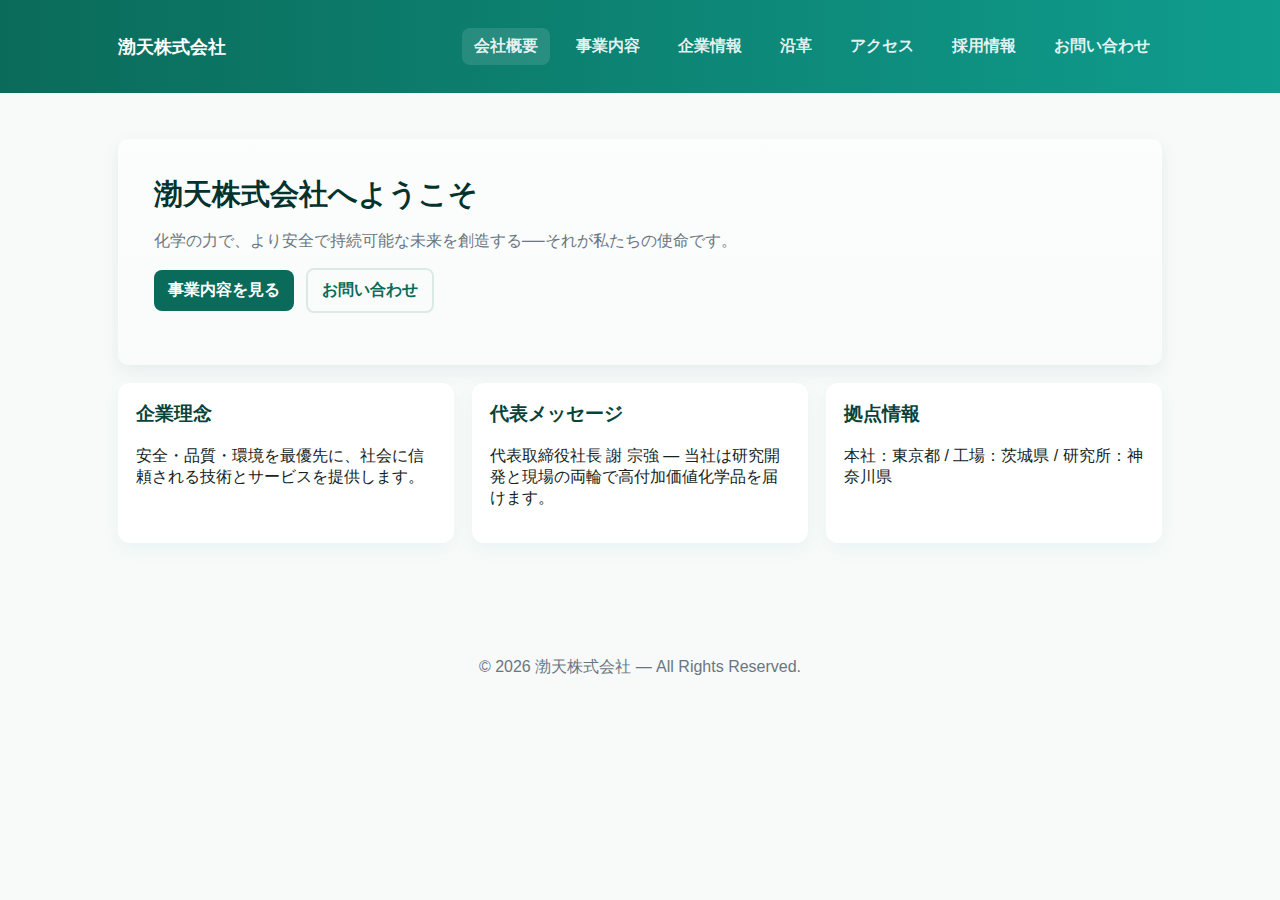
<file: index.html>
<!doctype html>
<html lang="ja">
<head>
<meta charset="utf-8" />
<meta name="viewport" content="width=device-width,initial-scale=1" />
<title>会社概要 - 渤天株式会社</title>
<link rel="stylesheet" href="styles.css">
</head>
<body>

<header class="site-header">
  <div class="container">
    <a class="logo" href="index.html">渤天株式会社</a>
    <nav class="main-nav">
      <a href="index.html">会社概要</a>
      <a href="business.html">事業内容</a>
      <a href="info.html">企業情報</a>
      <a href="history.html">沿革</a>
      <a href="access.html">アクセス</a>
      <a href="careers.html">採用情報</a>
      <a href="contact.html">お問い合わせ</a>
    </nav>
    <button id="menuBtn" class="menu-btn">☰</button>
  </div>
</header>

<main class="container">
  <section class="hero">
    <h1>渤天株式会社へようこそ</h1>
    <p class="lead">化学の力で、より安全で持続可能な未来を創造する──それが私たちの使命です。</p>
    <p class="cta"><a class="btn" href="business.html">事業内容を見る</a> <a class="btn ghost" href="contact.html">お問い合わせ</a></p>
  </section>

  <section class="cards">
    <article class="card">
      <h3>企業理念</h3>
      <p>安全・品質・環境を最優先に、社会に信頼される技術とサービスを提供します。</p>
    </article>
    <article class="card">
      <h3>代表メッセージ</h3>
      <p>代表取締役社長 謝 宗強 — 当社は研究開発と現場の両輪で高付加価値化学品を届けます。</p>
    </article>
    <article class="card">
      <h3>拠点情報</h3>
      <p>本社：東京都 / 工場：茨城県 / 研究所：神奈川県</p>
    </article>
  </section>
</main>
<footer class="site-footer">
  <div class="container">
    <p>&copy; <span id="year"></span> 渤天株式会社 — All Rights Reserved.</p>
  </div>
</footer>
<script>document.getElementById('year').textContent = new Date().getFullYear();</script>
<script src="site.js"></script>

</body>
</html>
</file>
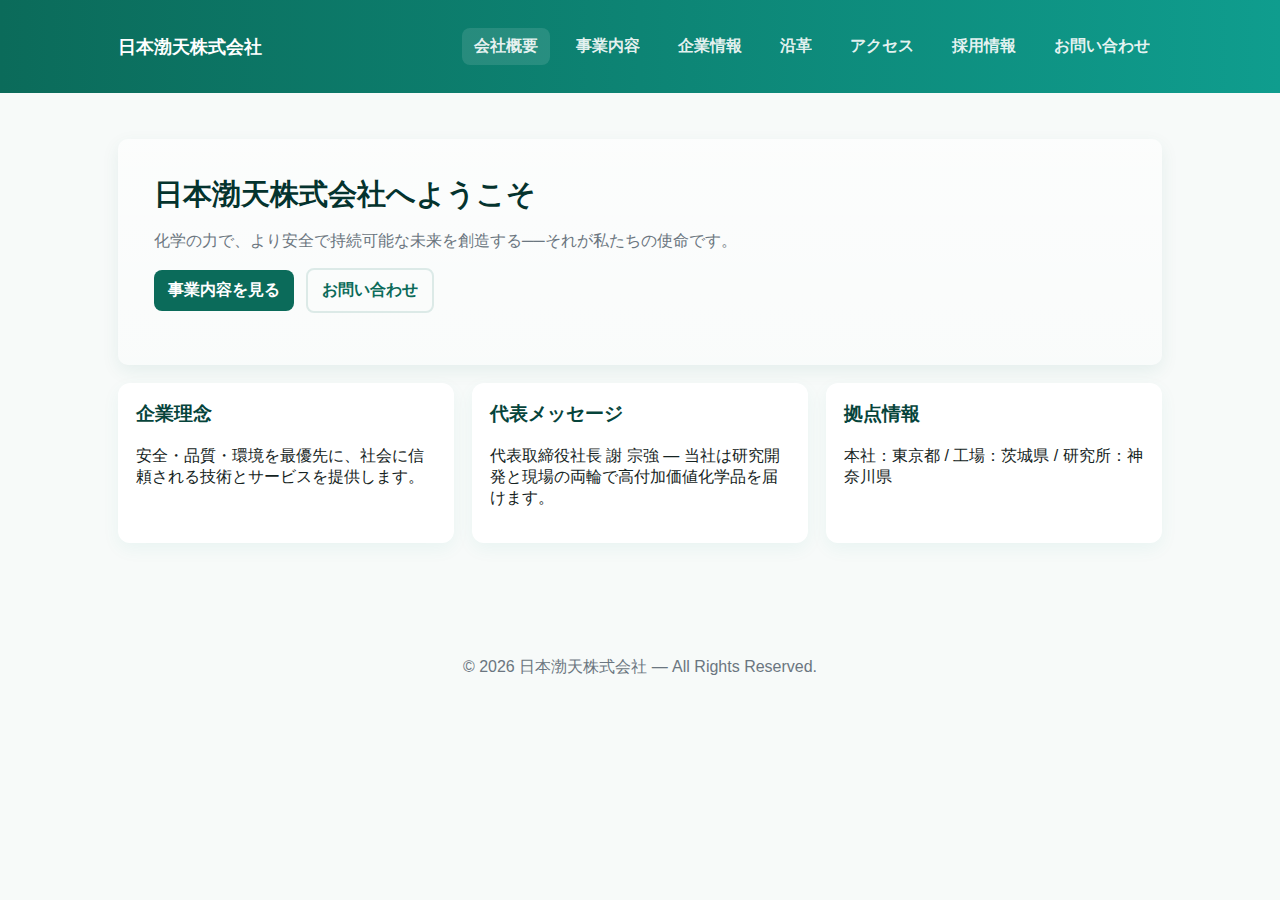
<file: botten/index.html>
<!doctype html>
<html lang="ja">
<head>
<meta charset="utf-8" />
<meta name="viewport" content="width=device-width,initial-scale=1" />
<title>会社概要 - 日本渤天株式会社</title>
<link rel="stylesheet" href="styles.css">
</head>
<body>

<header class="site-header">
  <div class="container">
    <a class="logo" href="index.html">日本渤天株式会社</a>
    <nav class="main-nav">
      <a href="index.html">会社概要</a>
      <a href="business.html">事業内容</a>
      <a href="info.html">企業情報</a>
      <a href="history.html">沿革</a>
      <a href="access.html">アクセス</a>
      <a href="careers.html">採用情報</a>
      <a href="contact.html">お問い合わせ</a>
    </nav>
    <button id="menuBtn" class="menu-btn">☰</button>
  </div>
</header>

<main class="container">
  <section class="hero">
    <h1>日本渤天株式会社へようこそ</h1>
    <p class="lead">化学の力で、より安全で持続可能な未来を創造する──それが私たちの使命です。</p>
    <p class="cta"><a class="btn" href="business.html">事業内容を見る</a> <a class="btn ghost" href="contact.html">お問い合わせ</a></p>
  </section>

  <section class="cards">
    <article class="card">
      <h3>企業理念</h3>
      <p>安全・品質・環境を最優先に、社会に信頼される技術とサービスを提供します。</p>
    </article>
    <article class="card">
      <h3>代表メッセージ</h3>
      <p>代表取締役社長 謝 宗強 — 当社は研究開発と現場の両輪で高付加価値化学品を届けます。</p>
    </article>
    <article class="card">
      <h3>拠点情報</h3>
      <p>本社：東京都 / 工場：茨城県 / 研究所：神奈川県</p>
    </article>
  </section>
</main>
<footer class="site-footer">
  <div class="container">
    <p>&copy; <span id="year"></span> 日本渤天株式会社 — All Rights Reserved.</p>
  </div>
</footer>
<script>document.getElementById('year').textContent = new Date().getFullYear();</script>
<script src="site.js"></script>

</body>
</html>
</file>
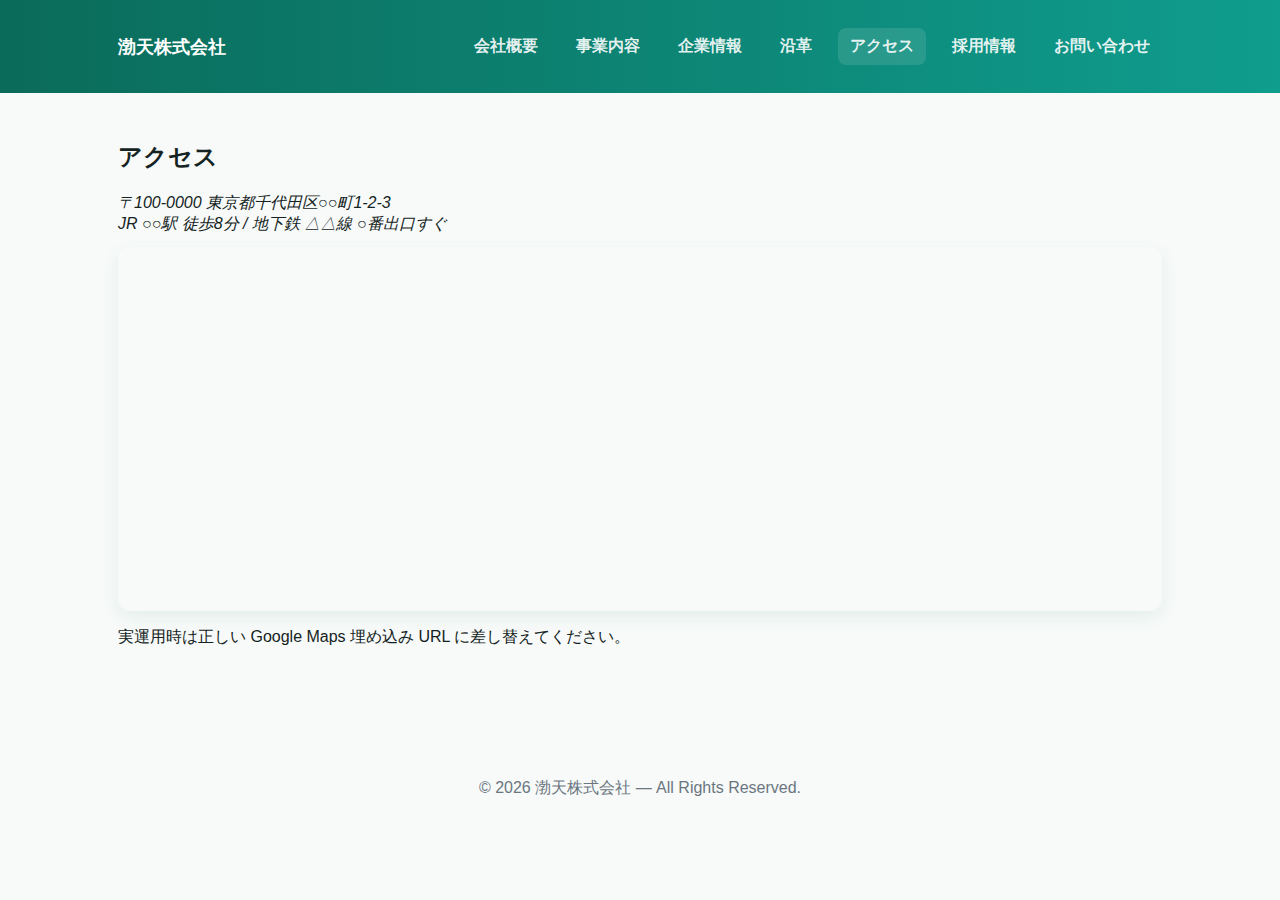
<file: access.html>
<!doctype html>
<html lang="ja">
<head>
<meta charset="utf-8" />
<meta name="viewport" content="width=device-width,initial-scale=1" />
<title>アクセスマップ - 渤天株式会社</title>
<link rel="stylesheet" href="styles.css">
</head>
<body>

<header class="site-header">
  <div class="container">
    <a class="logo" href="index.html">渤天株式会社</a>
    <nav class="main-nav">
      <a href="index.html">会社概要</a>
      <a href="business.html">事業内容</a>
      <a href="info.html">企業情報</a>
      <a href="history.html">沿革</a>
      <a href="access.html">アクセス</a>
      <a href="careers.html">採用情報</a>
      <a href="contact.html">お問い合わせ</a>
    </nav>
    <button id="menuBtn" class="menu-btn">☰</button>
  </div>
</header>

<main class="container">
  <h2>アクセス</h2>
  <address class="addr">
    〒100-0000 東京都千代田区○○町1-2-3<br>
    JR ○○駅 徒歩8分 / 地下鉄 △△線 ○番出口すぐ
  </address>

  <div class="map">
    <!-- ローカルで確認する場合は iframe の src を適切に差し替えてください -->
    <iframe width="100%" height="360" frameborder="0" style="border:0"
      src="https://www.google.com/maps/embed?pb=!1m18!..." allowfullscreen></iframe>
  </div>
  <p class="note">実運用時は正しい Google Maps 埋め込み URL に差し替えてください。</p>
</main>
<footer class="site-footer">
  <div class="container">
    <p>&copy; <span id="year"></span> 渤天株式会社 — All Rights Reserved.</p>
  </div>
</footer>
<script>document.getElementById('year').textContent = new Date().getFullYear();</script>
<script src="site.js"></script>

</body>
</html>
</file>
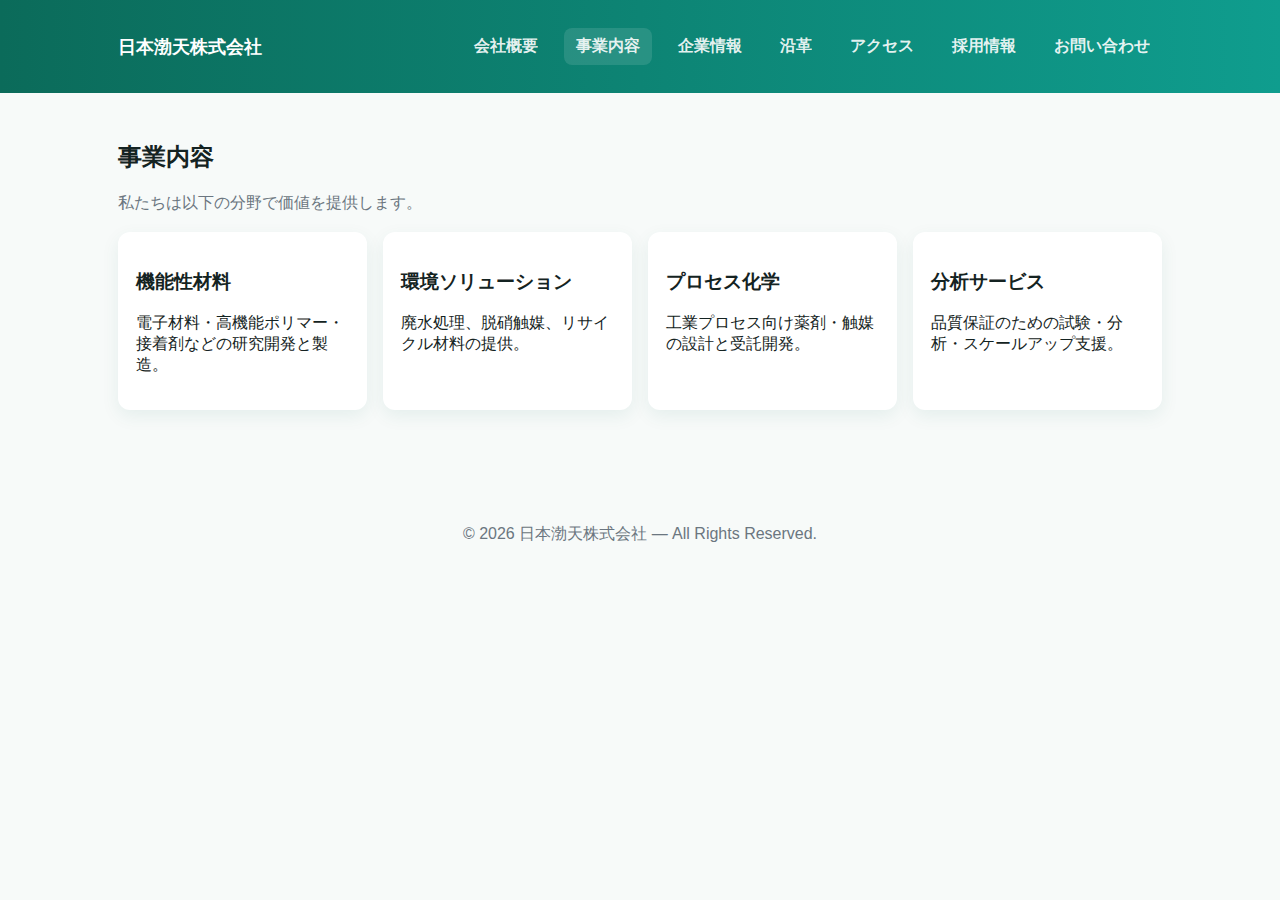
<file: business.html>
<!doctype html>
<html lang="ja">
<head>
<meta charset="utf-8" />
<meta name="viewport" content="width=device-width,initial-scale=1" />
<title>事業内容 - 日本渤天株式会社</title>
<link rel="stylesheet" href="styles.css">
</head>
<body>

<header class="site-header">
  <div class="container">
    <a class="logo" href="index.html">日本渤天株式会社</a>
    <nav class="main-nav">
      <a href="index.html">会社概要</a>
      <a href="business.html">事業内容</a>
      <a href="info.html">企業情報</a>
      <a href="history.html">沿革</a>
      <a href="access.html">アクセス</a>
      <a href="careers.html">採用情報</a>
      <a href="contact.html">お問い合わせ</a>
    </nav>
    <button id="menuBtn" class="menu-btn">☰</button>
  </div>
</header>

<main class="container">
  <h2>事業内容</h2>
  <p class="lead">私たちは以下の分野で価値を提供します。</p>

  <section class="grid">
    <div class="panel">
      <h3>機能性材料</h3>
      <p>電子材料・高機能ポリマー・接着剤などの研究開発と製造。</p>
    </div>
    <div class="panel">
      <h3>環境ソリューション</h3>
      <p>廃水処理、脱硝触媒、リサイクル材料の提供。</p>
    </div>
    <div class="panel">
      <h3>プロセス化学</h3>
      <p>工業プロセス向け薬剤・触媒の設計と受託開発。</p>
    </div>
    <div class="panel">
      <h3>分析サービス</h3>
      <p>品質保証のための試験・分析・スケールアップ支援。</p>
    </div>
  </section>
</main>
<footer class="site-footer">
  <div class="container">
    <p>&copy; <span id="year"></span> 日本渤天株式会社 — All Rights Reserved.</p>
  </div>
</footer>
<script>document.getElementById('year').textContent = new Date().getFullYear();</script>
<script src="site.js"></script>

</body>
</html>
</file>
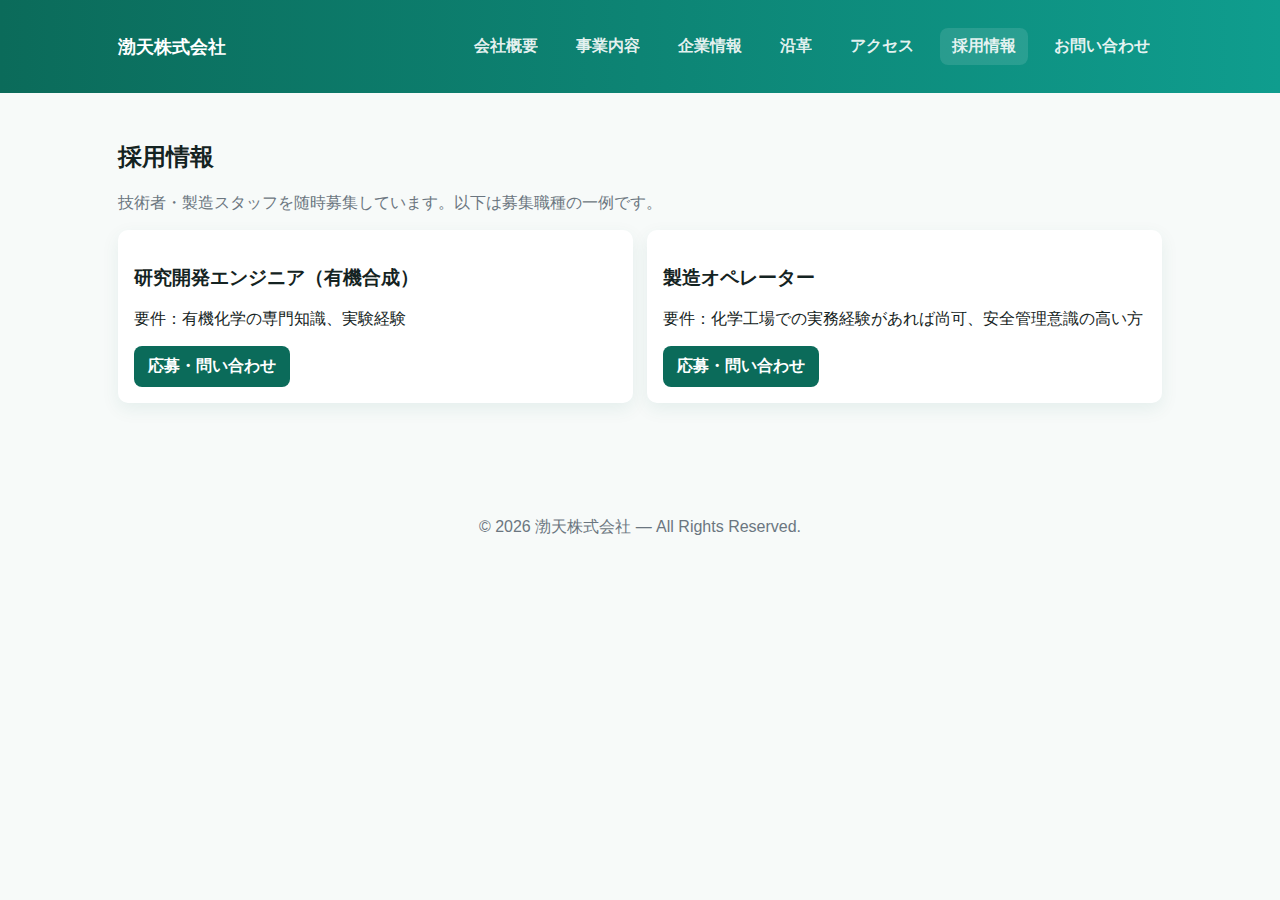
<file: careers.html>
<!doctype html>
<html lang="ja">
<head>
<meta charset="utf-8" />
<meta name="viewport" content="width=device-width,initial-scale=1" />
<title>採用情報 - 渤天株式会社</title>
<link rel="stylesheet" href="styles.css">
</head>
<body>

<header class="site-header">
  <div class="container">
    <a class="logo" href="index.html">渤天株式会社</a>
    <nav class="main-nav">
      <a href="index.html">会社概要</a>
      <a href="business.html">事業内容</a>
      <a href="info.html">企業情報</a>
      <a href="history.html">沿革</a>
      <a href="access.html">アクセス</a>
      <a href="careers.html">採用情報</a>
      <a href="contact.html">お問い合わせ</a>
    </nav>
    <button id="menuBtn" class="menu-btn">☰</button>
  </div>
</header>

<main class="container">
  <h2>採用情報</h2>
  <p class="lead">技術者・製造スタッフを随時募集しています。以下は募集職種の一例です。</p>

  <section class="jobs">
    <article class="job">
      <h3>研究開発エンジニア（有機合成）</h3>
      <p>要件：有機化学の専門知識、実験経験</p>
      <a class="btn" href="contact.html">応募・問い合わせ</a>
    </article>

    <article class="job">
      <h3>製造オペレーター</h3>
      <p>要件：化学工場での実務経験があれば尚可、安全管理意識の高い方</p>
      <a class="btn" href="contact.html">応募・問い合わせ</a>
    </article>
  </section>
</main>
<footer class="site-footer">
  <div class="container">
    <p>&copy; <span id="year"></span> 渤天株式会社 — All Rights Reserved.</p>
  </div>
</footer>
<script>document.getElementById('year').textContent = new Date().getFullYear();</script>
<script src="site.js"></script>

</body>
</html>
</file>
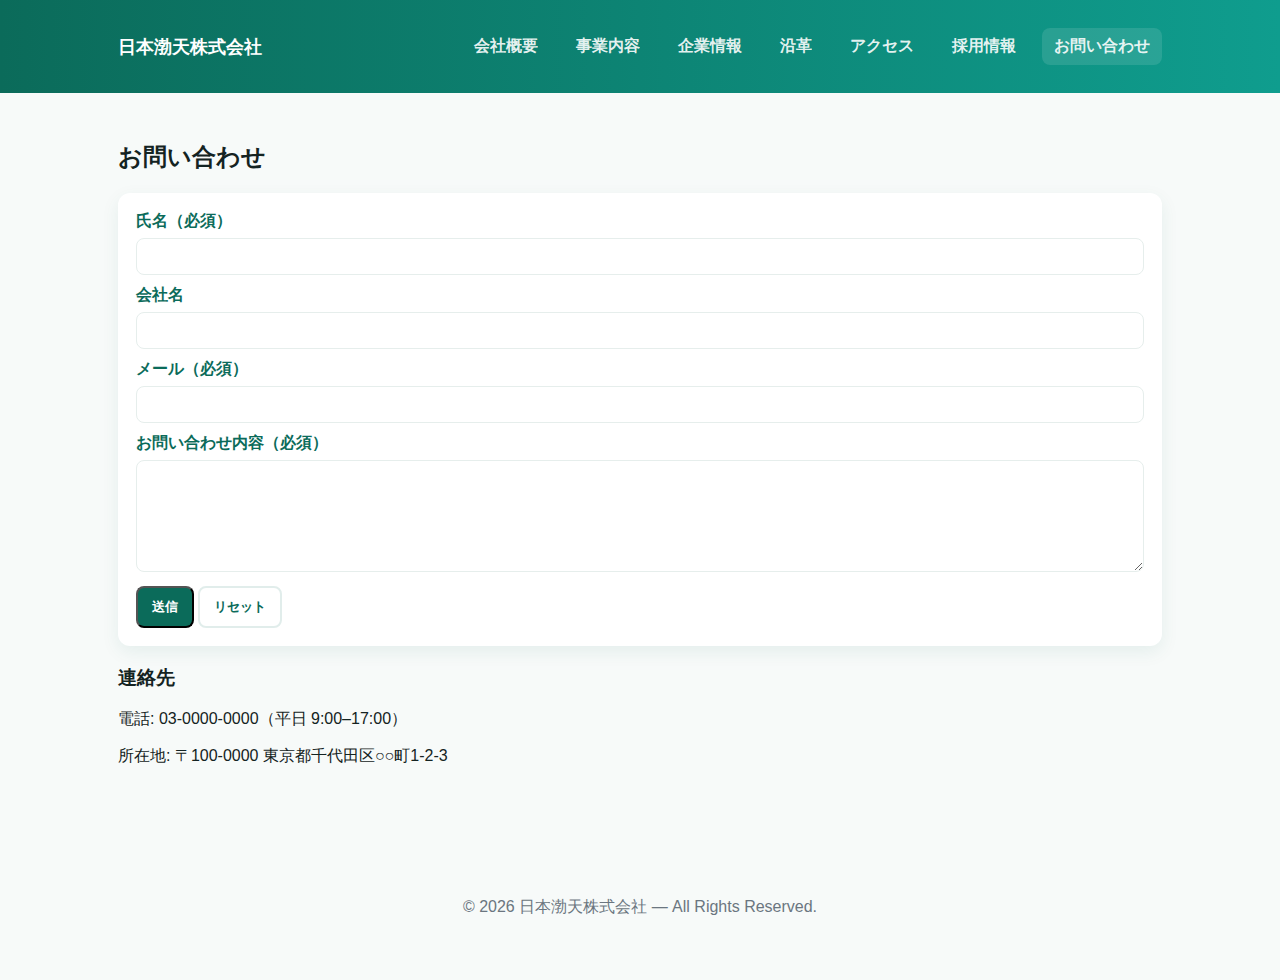
<file: contact.html>
<!doctype html>
<html lang="ja">
<head>
<meta charset="utf-8" />
<meta name="viewport" content="width=device-width,initial-scale=1" />
<title>お問い合わせ - 日本渤天株式会社</title>
<link rel="stylesheet" href="styles.css">
</head>
<body>

<header class="site-header">
  <div class="container">
    <a class="logo" href="index.html">日本渤天株式会社</a>
    <nav class="main-nav">
      <a href="index.html">会社概要</a>
      <a href="business.html">事業内容</a>
      <a href="info.html">企業情報</a>
      <a href="history.html">沿革</a>
      <a href="access.html">アクセス</a>
      <a href="careers.html">採用情報</a>
      <a href="contact.html">お問い合わせ</a>
    </nav>
    <button id="menuBtn" class="menu-btn">☰</button>
  </div>
</header>

<main class="container">
  <h2>お問い合わせ</h2>
  <form id="contactForm" class="contact-form">
    <label>氏名（必須）<input type="text" name="name" required></label>
    <label>会社名<input type="text" name="company"></label>
    <label>メール（必須）<input type="email" name="email" required></label>
    <label>お問い合わせ内容（必須）<textarea name="message" rows="6" required></textarea></label>
    <div class="form-actions">
      <button type="submit" class="btn">送信</button>
      <button type="reset" class="btn ghost">リセット</button>
    </div>
  </form>

  <section class="contact-info">
    <h3>連絡先</h3>
    <p>電話: 03-0000-0000（平日 9:00–17:00）</p>
    <p>所在地: 〒100-0000 東京都千代田区○○町1-2-3</p>
  </section>
</main>
<footer class="site-footer">
  <div class="container">
    <p>&copy; <span id="year"></span> 日本渤天株式会社 — All Rights Reserved.</p>
  </div>
</footer>
<script>document.getElementById('year').textContent = new Date().getFullYear();</script>
<script src="site.js"></script>

</body>
</html>
</file>
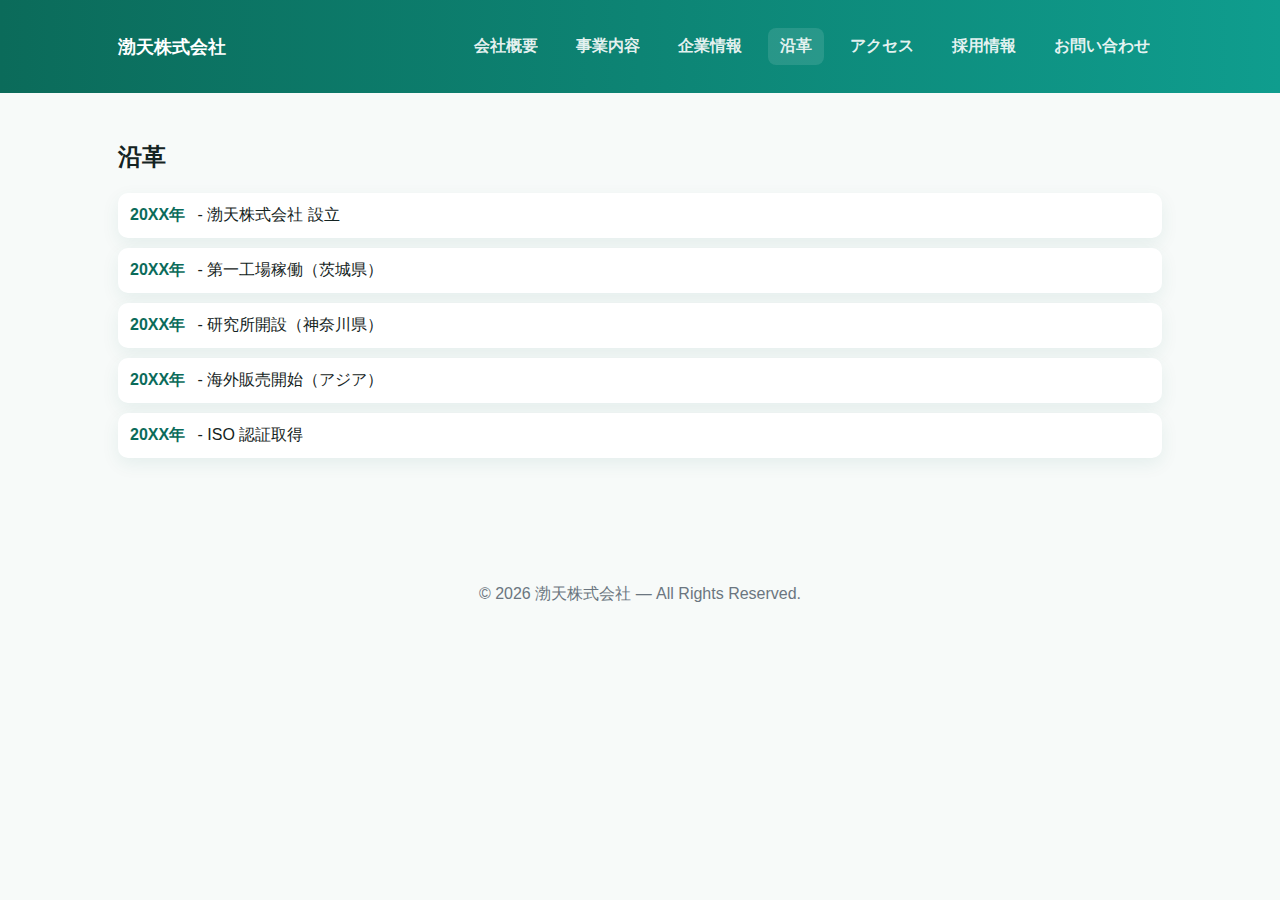
<file: history.html>
<!doctype html>
<html lang="ja">
<head>
<meta charset="utf-8" />
<meta name="viewport" content="width=device-width,initial-scale=1" />
<title>沿革 - 渤天株式会社</title>
<link rel="stylesheet" href="styles.css">
</head>
<body>

<header class="site-header">
  <div class="container">
    <a class="logo" href="index.html">渤天株式会社</a>
    <nav class="main-nav">
      <a href="index.html">会社概要</a>
      <a href="business.html">事業内容</a>
      <a href="info.html">企業情報</a>
      <a href="history.html">沿革</a>
      <a href="access.html">アクセス</a>
      <a href="careers.html">採用情報</a>
      <a href="contact.html">お問い合わせ</a>
    </nav>
    <button id="menuBtn" class="menu-btn">☰</button>
  </div>
</header>

<main class="container">
  <h2>沿革</h2>
  <ul class="timeline">
    <li><time>20XX年</time> - 渤天株式会社 設立</li>
    <li><time>20XX年</time> - 第一工場稼働（茨城県）</li>
    <li><time>20XX年</time> - 研究所開設（神奈川県）</li>
    <li><time>20XX年</time> - 海外販売開始（アジア）</li>
    <li><time>20XX年</time> - ISO 認証取得</li>
  </ul>
</main>
<footer class="site-footer">
  <div class="container">
    <p>&copy; <span id="year"></span> 渤天株式会社 — All Rights Reserved.</p>
  </div>
</footer>
<script>document.getElementById('year').textContent = new Date().getFullYear();</script>
<script src="site.js"></script>

</body>
</html>
</file>
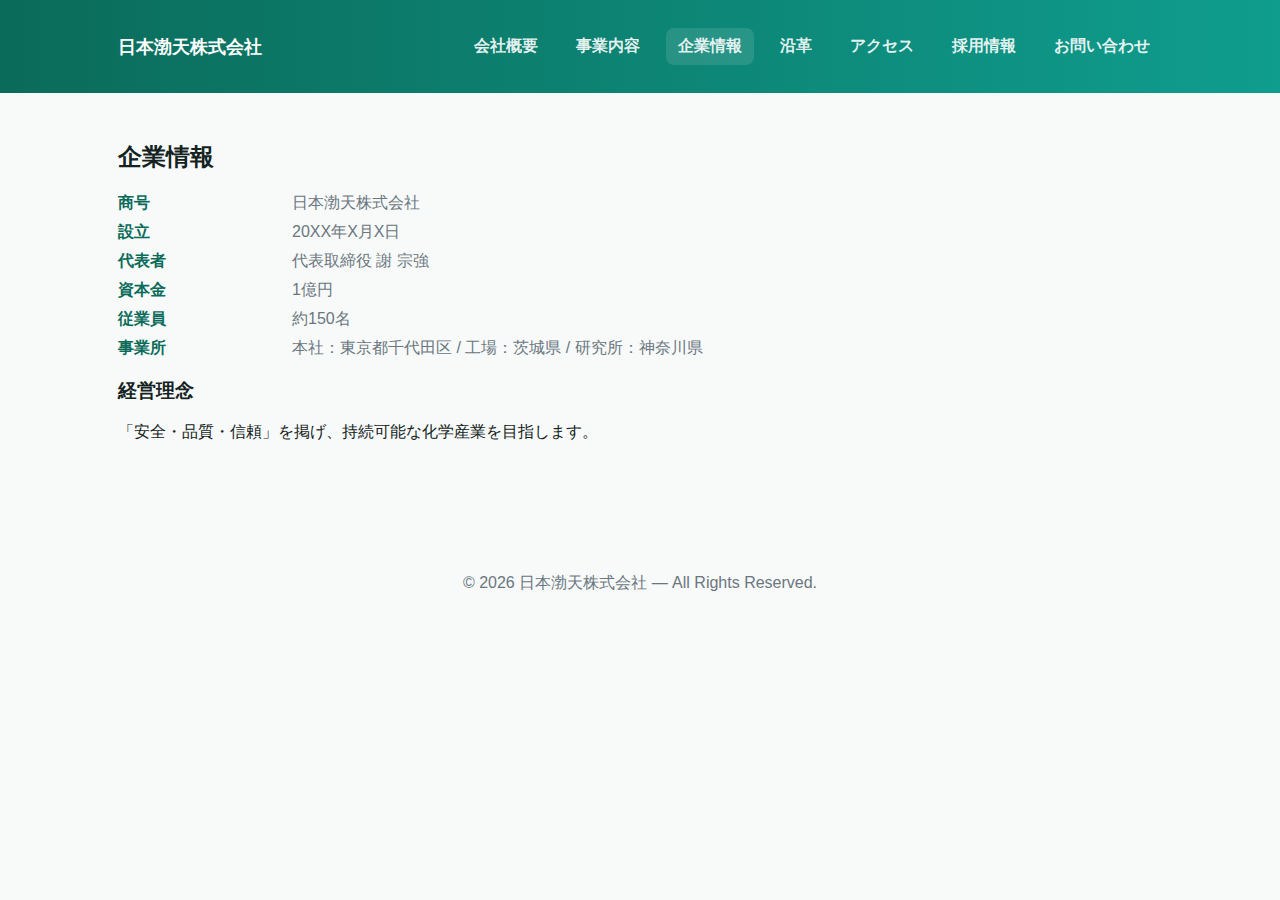
<file: info.html>
<!doctype html>
<html lang="ja">
<head>
<meta charset="utf-8" />
<meta name="viewport" content="width=device-width,initial-scale=1" />
<title>企業情報 - 日本渤天株式会社</title>
<link rel="stylesheet" href="styles.css">
</head>
<body>

<header class="site-header">
  <div class="container">
    <a class="logo" href="index.html">日本渤天株式会社</a>
    <nav class="main-nav">
      <a href="index.html">会社概要</a>
      <a href="business.html">事業内容</a>
      <a href="info.html">企業情報</a>
      <a href="history.html">沿革</a>
      <a href="access.html">アクセス</a>
      <a href="careers.html">採用情報</a>
      <a href="contact.html">お問い合わせ</a>
    </nav>
    <button id="menuBtn" class="menu-btn">☰</button>
  </div>
</header>

<main class="container">
  <h2>企業情報</h2>
  <dl class="info-list">
    <dt>商号</dt><dd>日本渤天株式会社</dd>
    <dt>設立</dt><dd>20XX年X月X日</dd>
    <dt>代表者</dt><dd>代表取締役 謝 宗強</dd>
    <dt>資本金</dt><dd>1億円</dd>
    <dt>従業員</dt><dd>約150名</dd>
    <dt>事業所</dt><dd>本社：東京都千代田区 / 工場：茨城県 / 研究所：神奈川県</dd>
  </dl>

  <h3>経営理念</h3>
  <p>「安全・品質・信頼」を掲げ、持続可能な化学産業を目指します。</p>
</main>
<footer class="site-footer">
  <div class="container">
    <p>&copy; <span id="year"></span> 日本渤天株式会社 — All Rights Reserved.</p>
  </div>
</footer>
<script>document.getElementById('year').textContent = new Date().getFullYear();</script>
<script src="site.js"></script>

</body>
</html>
</file>
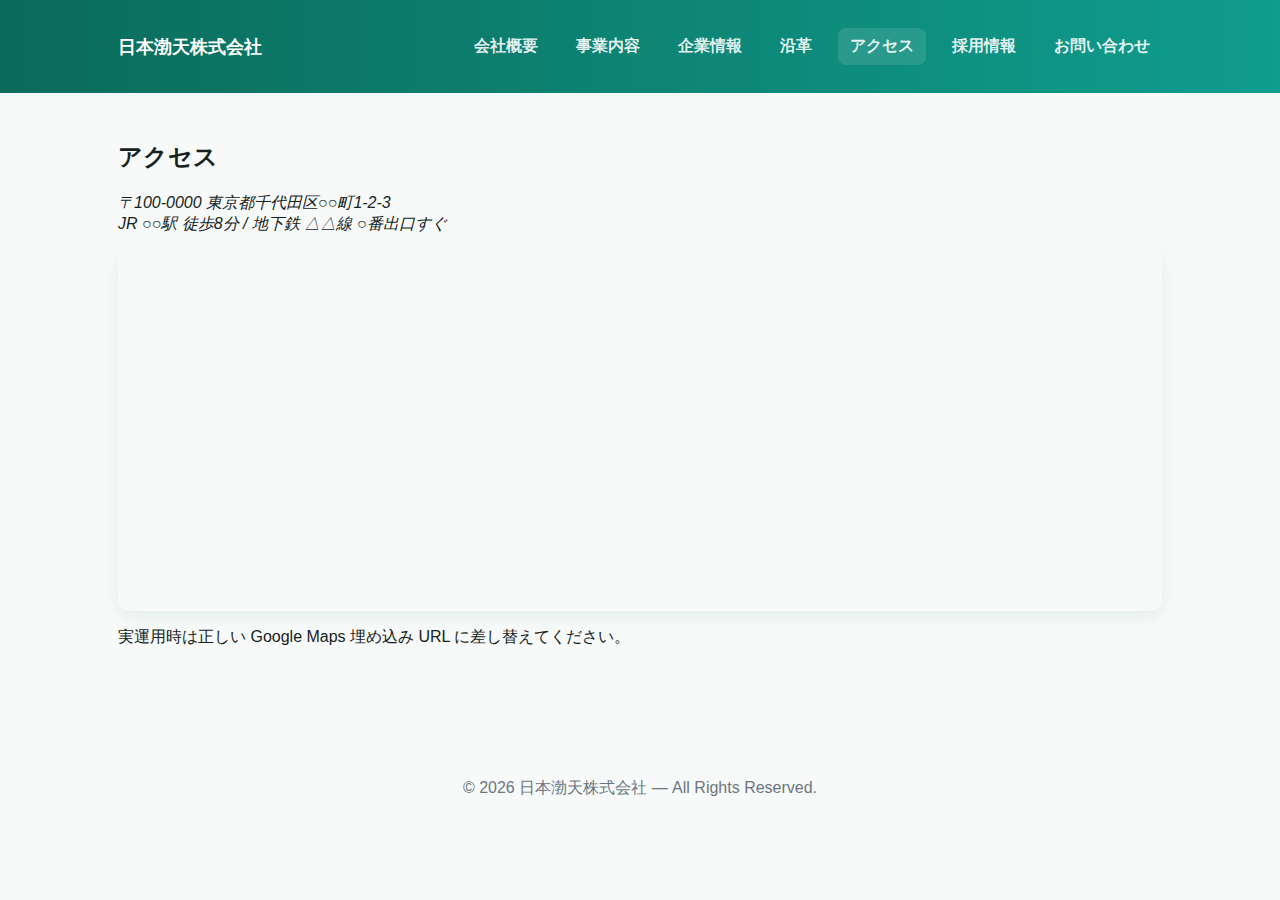
<file: botten/access.html>
<!doctype html>
<html lang="ja">
<head>
<meta charset="utf-8" />
<meta name="viewport" content="width=device-width,initial-scale=1" />
<title>アクセスマップ - 日本渤天株式会社</title>
<link rel="stylesheet" href="styles.css">
</head>
<body>

<header class="site-header">
  <div class="container">
    <a class="logo" href="index.html">日本渤天株式会社</a>
    <nav class="main-nav">
      <a href="index.html">会社概要</a>
      <a href="business.html">事業内容</a>
      <a href="info.html">企業情報</a>
      <a href="history.html">沿革</a>
      <a href="access.html">アクセス</a>
      <a href="careers.html">採用情報</a>
      <a href="contact.html">お問い合わせ</a>
    </nav>
    <button id="menuBtn" class="menu-btn">☰</button>
  </div>
</header>

<main class="container">
  <h2>アクセス</h2>
  <address class="addr">
    〒100-0000 東京都千代田区○○町1-2-3<br>
    JR ○○駅 徒歩8分 / 地下鉄 △△線 ○番出口すぐ
  </address>

  <div class="map">
    <!-- ローカルで確認する場合は iframe の src を適切に差し替えてください -->
    <iframe width="100%" height="360" frameborder="0" style="border:0"
      src="https://www.google.com/maps/embed?pb=!1m18!..." allowfullscreen></iframe>
  </div>
  <p class="note">実運用時は正しい Google Maps 埋め込み URL に差し替えてください。</p>
</main>
<footer class="site-footer">
  <div class="container">
    <p>&copy; <span id="year"></span> 日本渤天株式会社 — All Rights Reserved.</p>
  </div>
</footer>
<script>document.getElementById('year').textContent = new Date().getFullYear();</script>
<script src="site.js"></script>

</body>
</html>
</file>
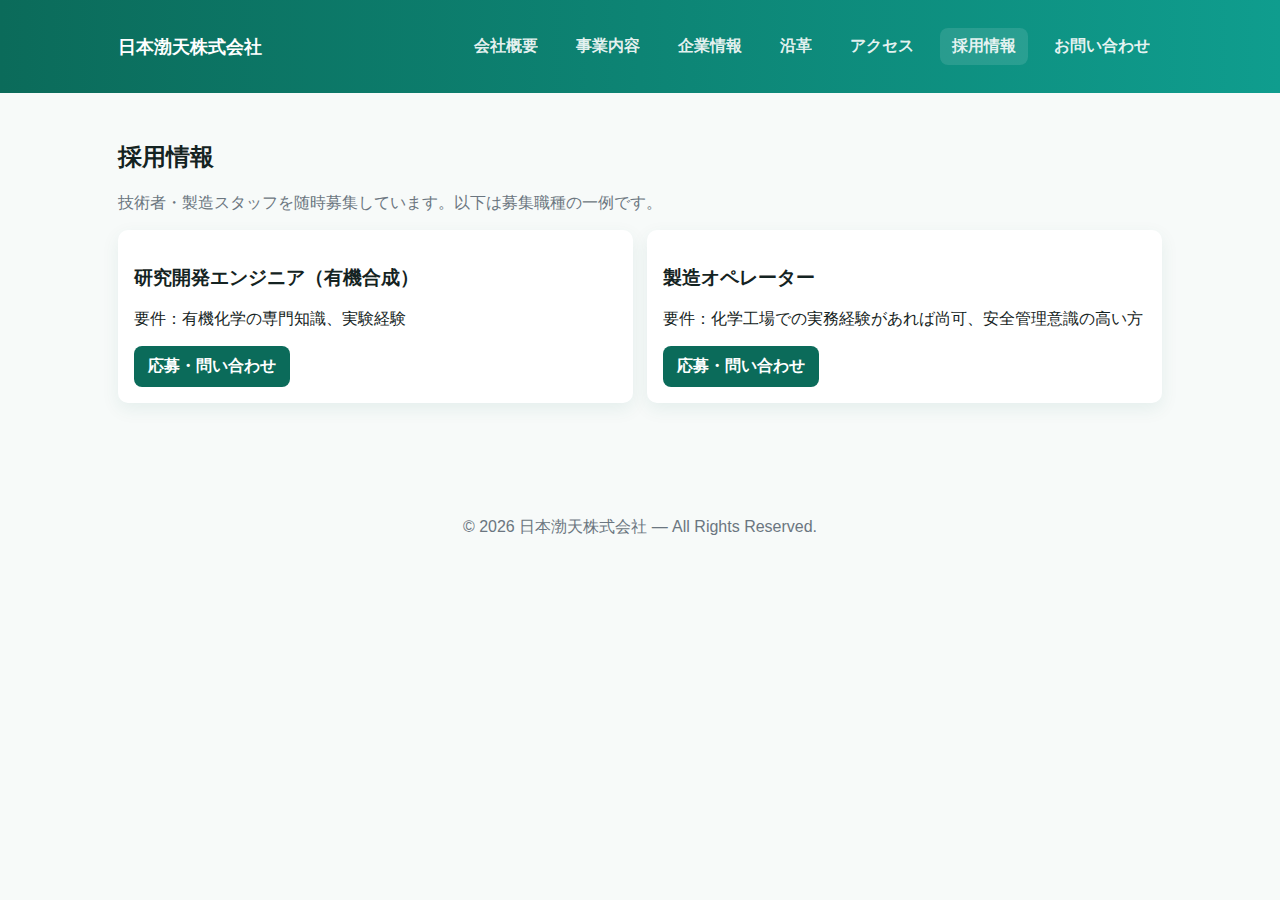
<file: botten/careers.html>
<!doctype html>
<html lang="ja">
<head>
<meta charset="utf-8" />
<meta name="viewport" content="width=device-width,initial-scale=1" />
<title>採用情報 - 日本渤天株式会社</title>
<link rel="stylesheet" href="styles.css">
</head>
<body>

<header class="site-header">
  <div class="container">
    <a class="logo" href="index.html">日本渤天株式会社</a>
    <nav class="main-nav">
      <a href="index.html">会社概要</a>
      <a href="business.html">事業内容</a>
      <a href="info.html">企業情報</a>
      <a href="history.html">沿革</a>
      <a href="access.html">アクセス</a>
      <a href="careers.html">採用情報</a>
      <a href="contact.html">お問い合わせ</a>
    </nav>
    <button id="menuBtn" class="menu-btn">☰</button>
  </div>
</header>

<main class="container">
  <h2>採用情報</h2>
  <p class="lead">技術者・製造スタッフを随時募集しています。以下は募集職種の一例です。</p>

  <section class="jobs">
    <article class="job">
      <h3>研究開発エンジニア（有機合成）</h3>
      <p>要件：有機化学の専門知識、実験経験</p>
      <a class="btn" href="contact.html">応募・問い合わせ</a>
    </article>

    <article class="job">
      <h3>製造オペレーター</h3>
      <p>要件：化学工場での実務経験があれば尚可、安全管理意識の高い方</p>
      <a class="btn" href="contact.html">応募・問い合わせ</a>
    </article>
  </section>
</main>
<footer class="site-footer">
  <div class="container">
    <p>&copy; <span id="year"></span> 日本渤天株式会社 — All Rights Reserved.</p>
  </div>
</footer>
<script>document.getElementById('year').textContent = new Date().getFullYear();</script>
<script src="site.js"></script>

</body>
</html>
</file>
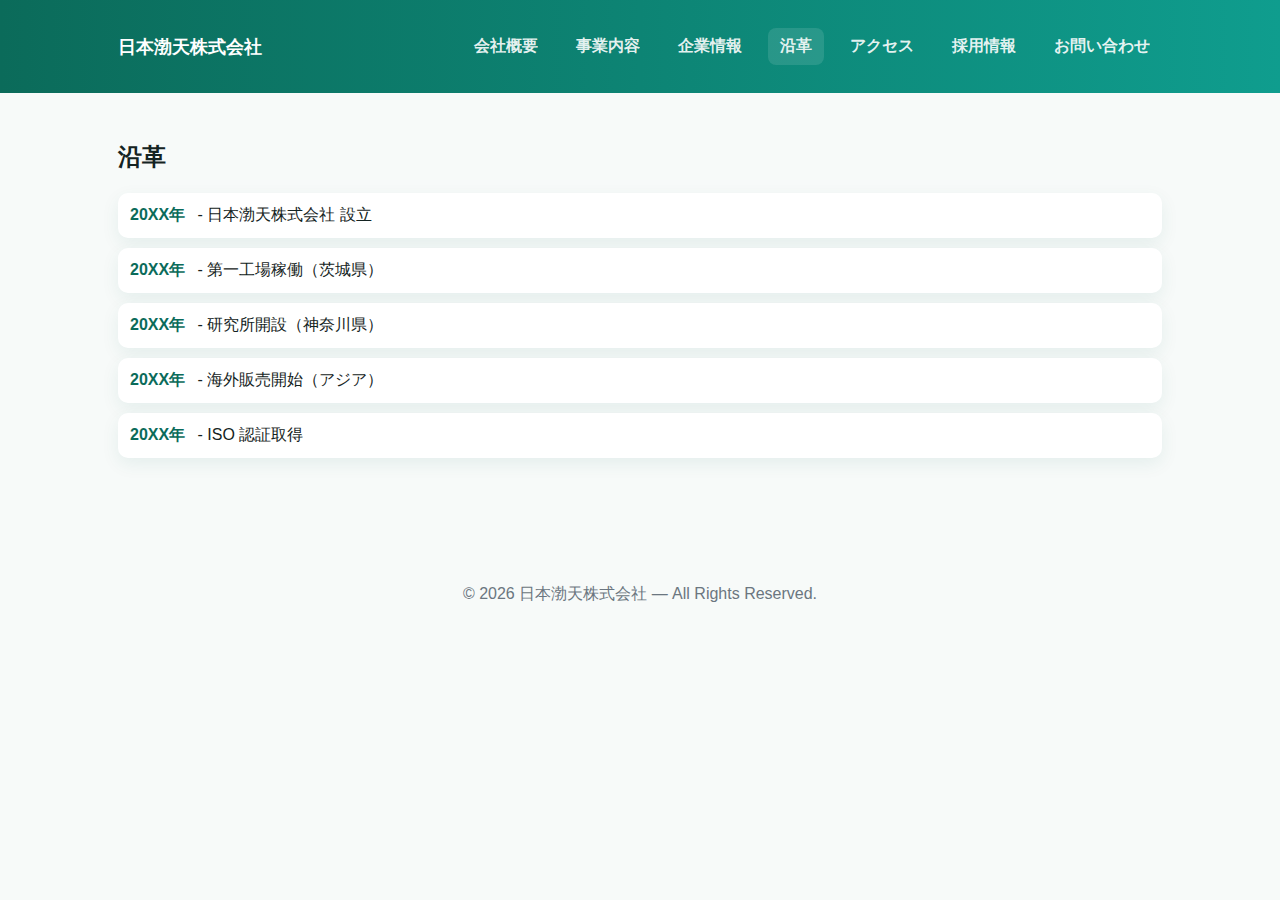
<file: botten/history.html>
<!doctype html>
<html lang="ja">
<head>
<meta charset="utf-8" />
<meta name="viewport" content="width=device-width,initial-scale=1" />
<title>沿革 - 日本渤天株式会社</title>
<link rel="stylesheet" href="styles.css">
</head>
<body>

<header class="site-header">
  <div class="container">
    <a class="logo" href="index.html">日本渤天株式会社</a>
    <nav class="main-nav">
      <a href="index.html">会社概要</a>
      <a href="business.html">事業内容</a>
      <a href="info.html">企業情報</a>
      <a href="history.html">沿革</a>
      <a href="access.html">アクセス</a>
      <a href="careers.html">採用情報</a>
      <a href="contact.html">お問い合わせ</a>
    </nav>
    <button id="menuBtn" class="menu-btn">☰</button>
  </div>
</header>

<main class="container">
  <h2>沿革</h2>
  <ul class="timeline">
    <li><time>20XX年</time> - 日本渤天株式会社 設立</li>
    <li><time>20XX年</time> - 第一工場稼働（茨城県）</li>
    <li><time>20XX年</time> - 研究所開設（神奈川県）</li>
    <li><time>20XX年</time> - 海外販売開始（アジア）</li>
    <li><time>20XX年</time> - ISO 認証取得</li>
  </ul>
</main>
<footer class="site-footer">
  <div class="container">
    <p>&copy; <span id="year"></span> 日本渤天株式会社 — All Rights Reserved.</p>
  </div>
</footer>
<script>document.getElementById('year').textContent = new Date().getFullYear();</script>
<script src="site.js"></script>

</body>
</html>
</file>
<file: styles.css>
/* styles.css — シンプルでモダンな企業サイト用スタイル */
:root{
  --primary:#0b6b5a;
  --accent:#0f9d8e;
  --muted:#6b7680;
  --bg:#f7faf9;
  --card:#ffffff;
  --radius:10px;
  --container:1100px;
  --shadow: 0 6px 18px rgba(11,107,90,0.08);
  --glass: rgba(255,255,255,0.6);
  font-family: "Hiragino Kaku Gothic ProN", "Segoe UI", Meiryo, sans-serif;
}

*{box-sizing:border-box}
body{margin:0;background:var(--bg);color:#142322;-webkit-font-smoothing:antialiased}
.container{max-width:var(--container);margin:0 auto;padding:28px}

/* Header */
.site-header{background:linear-gradient(90deg,var(--primary), var(--accent));color:#fff;position:sticky;top:0;z-index:40}
.site-header .container{display:flex;align-items:center;gap:18px}
.logo{font-weight:700;text-decoration:none;color:#fff;font-size:1.1rem}
.main-nav{margin-left:auto;display:flex;gap:14px}
.main-nav a{color:rgba(255,255,255,0.95);text-decoration:none;padding:8px 12px;border-radius:8px;font-weight:600;opacity:0.95}
.main-nav a:hover{background:rgba(255,255,255,0.08)}
.menu-btn{display:none;border:none;background:transparent;color:#fff;font-size:1.2rem}

/* Hero */
.hero{background:linear-gradient(180deg, rgba(255,255,255,0.6), rgba(255,255,255,0.3));padding:36px;border-radius:var(--radius);box-shadow:var(--shadow);margin-top:18px}
.hero h1{margin:0 0 8px 0;font-size:1.8rem;color:#04332e}
.lead{color:var(--muted);margin-bottom:16px}
.cta .btn{margin-right:8px}

/* Cards and grid */
.cards{display:grid;grid-template-columns:repeat(auto-fit,minmax(220px,1fr));gap:18px;margin-top:18px}
.card{background:var(--card);padding:18px;border-radius:12px;box-shadow:0 6px 18px rgba(15,157,142,0.06)}
.card h3{margin-top:0;color:#06443b}

/* Panels */
.grid{display:grid;grid-template-columns:repeat(auto-fit,minmax(240px,1fr));gap:16px;margin-top:18px}
.panel{background:var(--card);padding:18px;border-radius:12px;box-shadow:var(--shadow)}

/* Info list */
.info-list{display:grid;grid-template-columns:150px 1fr;gap:8px 24px}
.info-list dt{font-weight:700;color:#0b6b5a}
.info-list dd{margin:0;color:var(--muted)}

/* Timeline */
.timeline{list-style:none;padding:0;margin:12px 0}
.timeline li{background:var(--card);padding:12px;border-radius:10px;margin-bottom:10px;box-shadow:var(--shadow)}
.timeline time{font-weight:700;color:var(--primary);margin-right:8px}

/* Jobs */
.jobs{display:grid;grid-template-columns:repeat(auto-fit,minmax(260px,1fr));gap:14px}
.job{background:var(--card);padding:16px;border-radius:10px;box-shadow:var(--shadow)}
.btn{display:inline-block;background:var(--primary);color:#fff;padding:10px 14px;border-radius:8px;text-decoration:none;font-weight:700}
.btn.ghost{background:transparent;color:var(--primary);border:2px solid rgba(11,107,90,0.12)}
.contact-form{background:var(--card);padding:18px;border-radius:12px;box-shadow:var(--shadow)}
.contact-form label{display:block;margin-bottom:10px;font-weight:600;color:#0b6b5a}
.contact-form input, .contact-form textarea{width:100%;padding:10px;border:1px solid #e6eeec;border-radius:8px;margin-top:6px}

/* Map */
.map{margin-top:12px;border-radius:12px;overflow:hidden;box-shadow:var(--shadow)}

/* Footer */
.site-footer{padding:18px 0;background:transparent;color:var(--muted);margin-top:24px;text-align:center}

/* Responsive */
@media (max-width:800px){
  .main-nav{display:none}
  .menu-btn{display:block;margin-left:auto}
  .container{padding:18px}
  .info-list{grid-template-columns:1fr}
}

html {
  overflow-y: scroll; /* 始终保留纵向滚动条位置 */
}

body {
  margin: 0;
  padding: 0;
}
</file>
<file: botten/styles.css>
/* styles.css — シンプルでモダンな企業サイト用スタイル */
:root{
  --primary:#0b6b5a;
  --accent:#0f9d8e;
  --muted:#6b7680;
  --bg:#f7faf9;
  --card:#ffffff;
  --radius:10px;
  --container:1100px;
  --shadow: 0 6px 18px rgba(11,107,90,0.08);
  --glass: rgba(255,255,255,0.6);
  font-family: "Hiragino Kaku Gothic ProN", "Segoe UI", Meiryo, sans-serif;
}

*{box-sizing:border-box}
body{margin:0;background:var(--bg);color:#142322;-webkit-font-smoothing:antialiased}
.container{max-width:var(--container);margin:0 auto;padding:28px}

/* Header */
.site-header{background:linear-gradient(90deg,var(--primary), var(--accent));color:#fff;position:sticky;top:0;z-index:40}
.site-header .container{display:flex;align-items:center;gap:18px}
.logo{font-weight:700;text-decoration:none;color:#fff;font-size:1.1rem}
.main-nav{margin-left:auto;display:flex;gap:14px}
.main-nav a{color:rgba(255,255,255,0.95);text-decoration:none;padding:8px 12px;border-radius:8px;font-weight:600;opacity:0.95}
.main-nav a:hover{background:rgba(255,255,255,0.08)}
.menu-btn{display:none;border:none;background:transparent;color:#fff;font-size:1.2rem}

/* Hero */
.hero{background:linear-gradient(180deg, rgba(255,255,255,0.6), rgba(255,255,255,0.3));padding:36px;border-radius:var(--radius);box-shadow:var(--shadow);margin-top:18px}
.hero h1{margin:0 0 8px 0;font-size:1.8rem;color:#04332e}
.lead{color:var(--muted);margin-bottom:16px}
.cta .btn{margin-right:8px}

/* Cards and grid */
.cards{display:grid;grid-template-columns:repeat(auto-fit,minmax(220px,1fr));gap:18px;margin-top:18px}
.card{background:var(--card);padding:18px;border-radius:12px;box-shadow:0 6px 18px rgba(15,157,142,0.06)}
.card h3{margin-top:0;color:#06443b}

/* Panels */
.grid{display:grid;grid-template-columns:repeat(auto-fit,minmax(240px,1fr));gap:16px;margin-top:18px}
.panel{background:var(--card);padding:18px;border-radius:12px;box-shadow:var(--shadow)}

/* Info list */
.info-list{display:grid;grid-template-columns:150px 1fr;gap:8px 24px}
.info-list dt{font-weight:700;color:#0b6b5a}
.info-list dd{margin:0;color:var(--muted)}

/* Timeline */
.timeline{list-style:none;padding:0;margin:12px 0}
.timeline li{background:var(--card);padding:12px;border-radius:10px;margin-bottom:10px;box-shadow:var(--shadow)}
.timeline time{font-weight:700;color:var(--primary);margin-right:8px}

/* Jobs */
.jobs{display:grid;grid-template-columns:repeat(auto-fit,minmax(260px,1fr));gap:14px}
.job{background:var(--card);padding:16px;border-radius:10px;box-shadow:var(--shadow)}
.btn{display:inline-block;background:var(--primary);color:#fff;padding:10px 14px;border-radius:8px;text-decoration:none;font-weight:700}
.btn.ghost{background:transparent;color:var(--primary);border:2px solid rgba(11,107,90,0.12)}
.contact-form{background:var(--card);padding:18px;border-radius:12px;box-shadow:var(--shadow)}
.contact-form label{display:block;margin-bottom:10px;font-weight:600;color:#0b6b5a}
.contact-form input, .contact-form textarea{width:100%;padding:10px;border:1px solid #e6eeec;border-radius:8px;margin-top:6px}

/* Map */
.map{margin-top:12px;border-radius:12px;overflow:hidden;box-shadow:var(--shadow)}

/* Footer */
.site-footer{padding:18px 0;background:transparent;color:var(--muted);margin-top:24px;text-align:center}

/* Responsive */
@media (max-width:800px){
  .main-nav{display:none}
  .menu-btn{display:block;margin-left:auto}
  .container{padding:18px}
  .info-list{grid-template-columns:1fr}
}

html {
  overflow-y: scroll; /* 始终保留纵向滚动条位置 */
}

body {
  margin: 0;
  padding: 0;
}
</file>
